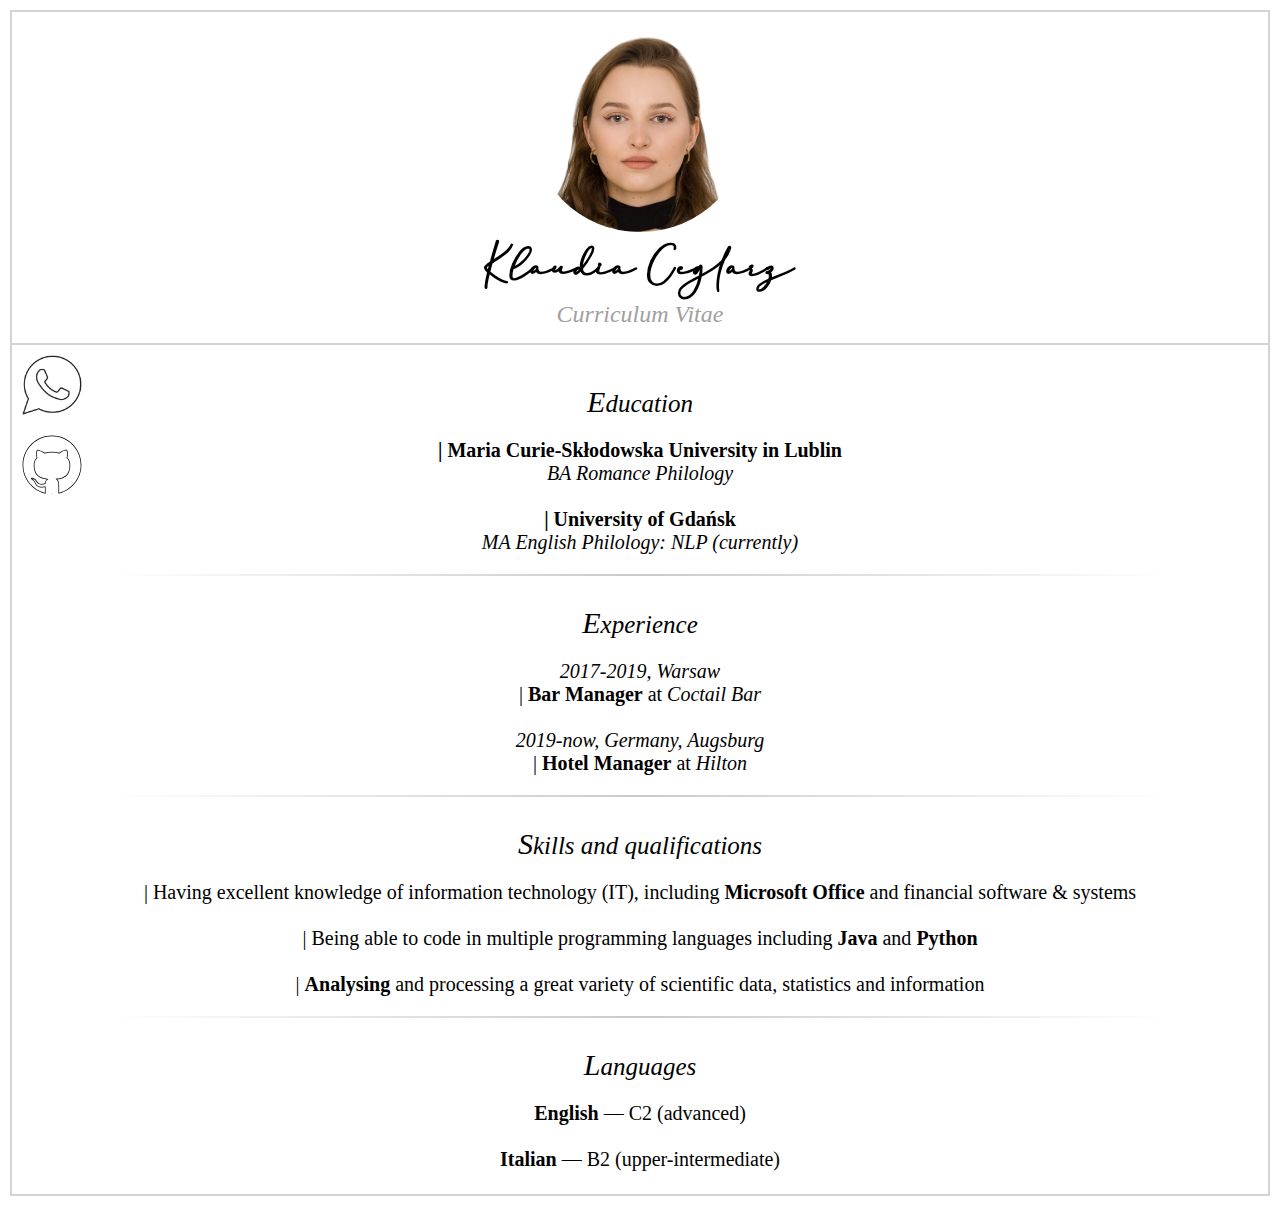
<file: index.html>
<!DOCTYPE html>
<html>

<head>
    <link rel="stylesheet" href="Cv.css">
    <link rel="stylesheet" href="info.css">
    <link rel="stylesheet" href="common.css">
    <link rel="stylesheet" href="mainPanel.css">
    <meta charset="utf-8">
    <meta name="author" content="Klaudia Ceglarz">
    <meta name="viewport" content="width=device-width, initial-scale=1.0">
    <title>CV</title>
</head>

<body>
    <div class="container">
        <header id="siteHeader">
            <figure class="imgContainer" id="siteLogoContainer">
                <img title="Picture of me" alt="Picture of me" id="siteLogo" src="logo.jpg">
            </figure>
            <h1 id="siteTitle">Klaudia Ceglarz</h1>
            <h2 id="siteSubtitle">Curriculum Vitae</h2>
        </header>

        <section id="content">
            <div id="siteIcons">
                <button id="infoBtn" class="imgContainer iconBtn">
                    <img src="contacticon.png"></button>
                <a target="_blank" href="https://github.com/klaudiaceglarz/klaudiaceglarz.github.io" id="githubBtn"
                    class="imgContainer iconBtn">
                    <img src="githubicon.svg"></a>
            </div>
            <div id="leftPanel">
                <h2>Personal info</h2>
                <p>e-mail: <a href="mailto:klaudia12@onet.pl" class="leftPanelInfo">klaudia12@onet.pl</a></p>
                <p>phone number: <a href="tel:+48505016195" class="leftPanelInfo">505016195</a></p>
                <p>date of birth: <span class="leftPanelInfo">01-06-1998</span></p>
                <div>address:
                    <address class="leftPanelInfo">Łąkowa 60B/53, Gdańsk</address>
                </div>
            </div>
            <div id="mainPanel">
                <div class="mainPanelTab">
                    <h2 class='mainPanelTabHeader'>
                        <span>
                            <span>E</span>ducation
                        </span>
                    </h2>
                    <div class="mainPanelTabContent">
                        <b>| Maria Curie-Skłodowska University in Lublin</b><br>
                        <i>BA Romance Philology</i><br><br>
                        <b>| University of Gdańsk</b><br>
                        <i>MA English Philology: NLP (currently)</i><br>
                    </div>
                </div>
                <div class="mainPanelTab">
                    <h2 class="mainPanelTabHeader">
                        <span>
                            <span>E</span>xperience
                        </span>

                    </h2>
                    <div class="mainPanelTabContent">
                        <i>2017-2019, Warsaw</i><br>
                        | <b>Bar Manager</b> at <i>Coctail Bar</i><br><br>
                        <i>2019-now, Germany, Augsburg</i><br>
                        | <b>Hotel Manager</b> at <i>Hilton</i>
                    </div>
                </div>
                <div class="mainPanelTab">
                    <h2 class="mainPanelTabHeader">
                        <span>
                            <span>S</span>kills and qualifications</span>
                    </h2>
                    <div class="mainPanelTabContent">
                        | Having excellent knowledge of information technology (IT), including <b>Microsoft Office</b>
                        and
                        financial software & systems<br><br>
                        | Being able to code in multiple programming languages including <b>Java</b> and
                        <b>Python</b><br><br>
                        | <b>Analysing</b> and processing a great variety of scientific data, statistics and
                        information
                    </div>
                </div>
                <div class="mainPanelTab">
                    <h2 class="mainPanelTabHeader">
                        <span>
                            <span>L</span>anguages</span>
                    </h2>
                    <div class="mainPanelTabContent">
                        <ul>
                            <li><b>English</b> — C2 (advanced)
                            </li><br>
                            <li><b>Italian</b> — B2 (upper-intermediate)<br><br>
                            </li>
                        </ul>
                    </div>
                </div>
            </div>

        </section>
    </div>


    <script src="site.js"></script>
</body>

</html>
</file>
<file: Cv.css>
@font-face {
    font-family: "headerFont";
    src: url("./Cherolina.otf");
}

* {
    box-sizing: border-box;
    margin: 0;
    padding: 0;
}

button {
    border: 0;
    background: none;
}

body {
    padding: 10px;
    min-height: 100vh;
    display: flex;
    flex-direction: column;
}
.container {
    flex: 1;
    border: 2px solid lightgray;
}

#siteHeader {
    border-bottom: 2px solid lightgray;
    display: flex;
    flex-direction: column;
    align-items: center;
    padding: 0 15px 15px;
}

#siteLogoContainer {
    --size: 220px;
    width: var(--size) ;
    height: var(--size);
    border-radius: 50%;
}


#siteTitle {
    font-size: 60px;
    font-family: "headerFont";
    animation: pulse;
    animation-duration: 0.2s;
    animation-iteration-count: 2;
    animation-direction: alternate;
}

#siteSubtitle {
    font-family: 'Times New Roman', Times, serif;
    font-weight: normal;
    font-style: italic;
    color: rgb(161, 159, 159);
}

#content {
    position: relative;
    --siteBtnSize: 80px;
    --leftPanelSize: 350px;
    display: flex;
}

@keyframes pulse {
    from {font-size: 60px;}
    to {font-size: 65px;}
}
</file>
<file: info.css>
#siteIcons {
    position: sticky;
    top: 15px;
    left: 0;
    display: flex;
    flex-direction: column;
    transition: all 0.3s ease;
    width: var(--siteBtnSize);
}
#siteIcons.opening {
    left: var(--leftPanelSize);
}
.iconBtn {
    width: var(--siteBtnSize);
    height: var(--siteBtnSize);
    cursor: pointer;
    background: white;
}



#githubBtn {
    padding: 10px;
} 

#leftPanel {
    position: fixed;
    width: var(--leftPanelSize);
    top: 0;
    left: -100%;
    height: 100vh;
    background-image: repeating-linear-gradient(67.5deg, hsla(145,0%,97%,0.2) 0px, hsla(145,0%,97%,0.2) 0px,transparent 0px, transparent 1px,hsla(145,0%,97%,0.2) 1px, hsla(145,0%,97%,0.2) 4px,transparent 4px, transparent 5px,hsla(145,0%,97%,0.2) 5px, hsla(145,0%,97%,0.2) 8px),repeating-linear-gradient(0deg, hsla(145,0%,97%,0.2) 0px, hsla(145,0%,97%,0.2) 0px,transparent 0px, transparent 1px,hsla(145,0%,97%,0.2) 1px, hsla(145,0%,97%,0.2) 4px,transparent 4px, transparent 5px,hsla(145,0%,97%,0.2) 5px, hsla(145,0%,97%,0.2) 8px),linear-gradient(135deg, rgb(237, 237, 237),rgb(199, 199, 199));
    color: rgb(0, 0, 0);
    transition: all 0.3s ease;
    border-right: 2px solid lightgray;
    display: flex;
    justify-content: center;
    flex-direction: column;
    padding: 20px;
    text-align: center;
    box-shadow: 0 2px 6px 1px lightgray;
}

#leftPanel.opening {
    left: 0;

}

#leftPanel h2 {
    font-size: 30px;
    font-family: 'Times New Roman', Times, serif;
    font-style: italic;
}

#leftPanel > * {
    font-size: 18px;
    font-weight: bold;
}

#leftPanel > *:not(:last-child) {
    margin: 0 0 10px 0;
}

.leftPanelInfo {
    color: rgb(0, 0, 0);
    text-decoration: none;
    font-style: italic;
    display: block;
    font-weight: normal;
}
</file>
<file: common.css>
.imgContainer {
    display: flex;
    align-items: center;
    justify-content: center;
    overflow: hidden;
}

.imgContainer img {
    max-height: 100%;
    max-width: 100%;
}
</file>
<file: mainPanel.css>
#mainPanel {
    display: flex;
    flex-direction: column;
    margin: 20px calc(var(--siteBtnSize) + 20px) 0 20px;
    flex: 1;
    height: fit-content;
}

.mainPanelTab {
    text-align: center;
    /*border-bottom: 2px solid lightgray;*/
}

.mainPanelTab:not(:last-child) {
    margin: 0 0 10px 0;
}

.mainPanelTabHeader {
    padding: 20px 20px 0;
    display: flex;
    flex-direction: column;
    font-family: 'Times New Roman', Times, serif;
    font-weight: normal;
    font-style: italic;
    transition: all 1.3s ease;
}

.mainPanelTabHeader span {
    font-size: 25px;
}

.mainPanelTabHeader span span {
    font-size: 30px;
}

.mainPanelTabHeader:hover {
    text-shadow: 2px 2px 8px #df7f68;
}

.mainPanelTab:not(:last-child)::after {
    margin: 20px 0 0;
    width: 100%;
    background: linear-gradient(to right, rgba(231,231,231,0), rgb(202, 202, 202), rgba(231, 231, 231, 0));
    display: block;
    height: 2px;
    content: '';
}

.mainPanelTabContent {
    padding: 20px 0 0 0;
    font-size: 20px;
}

.mainPanelTabContent ul {
    list-style-type: none;
}
</file>
